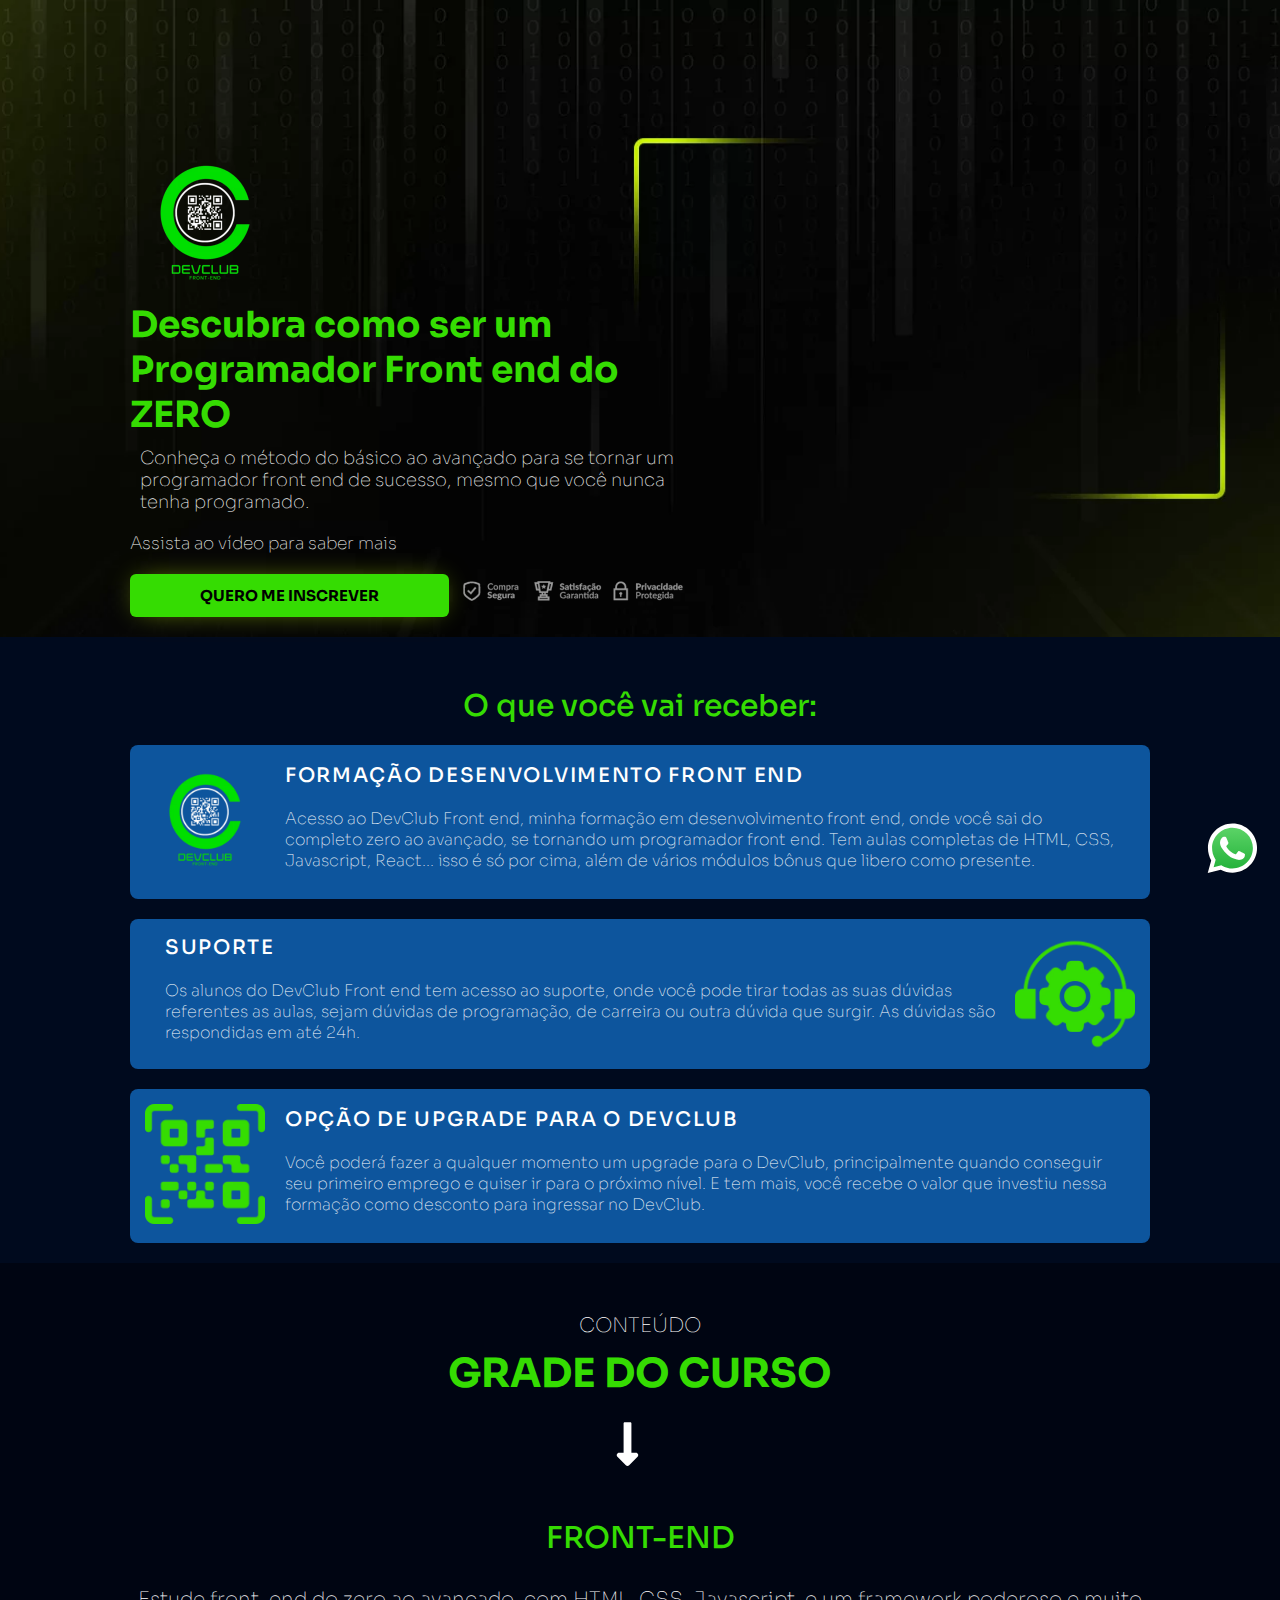
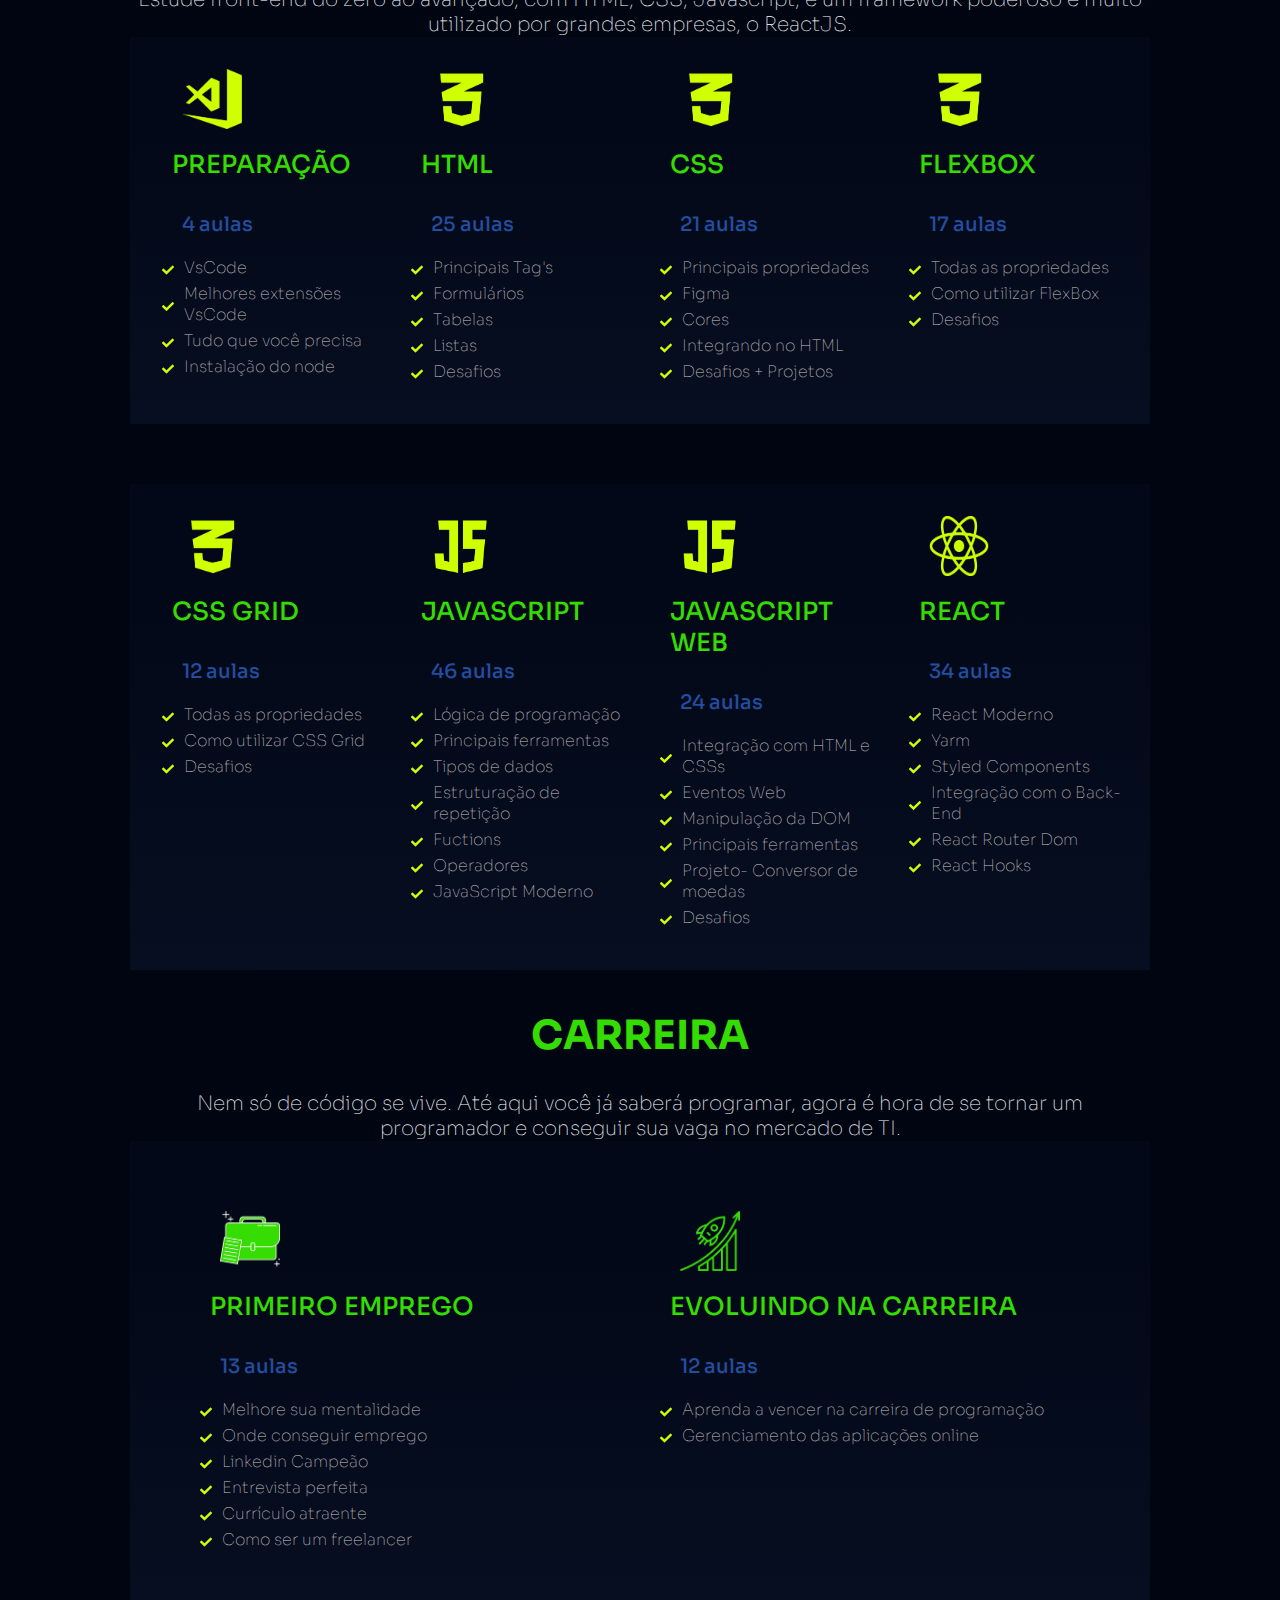
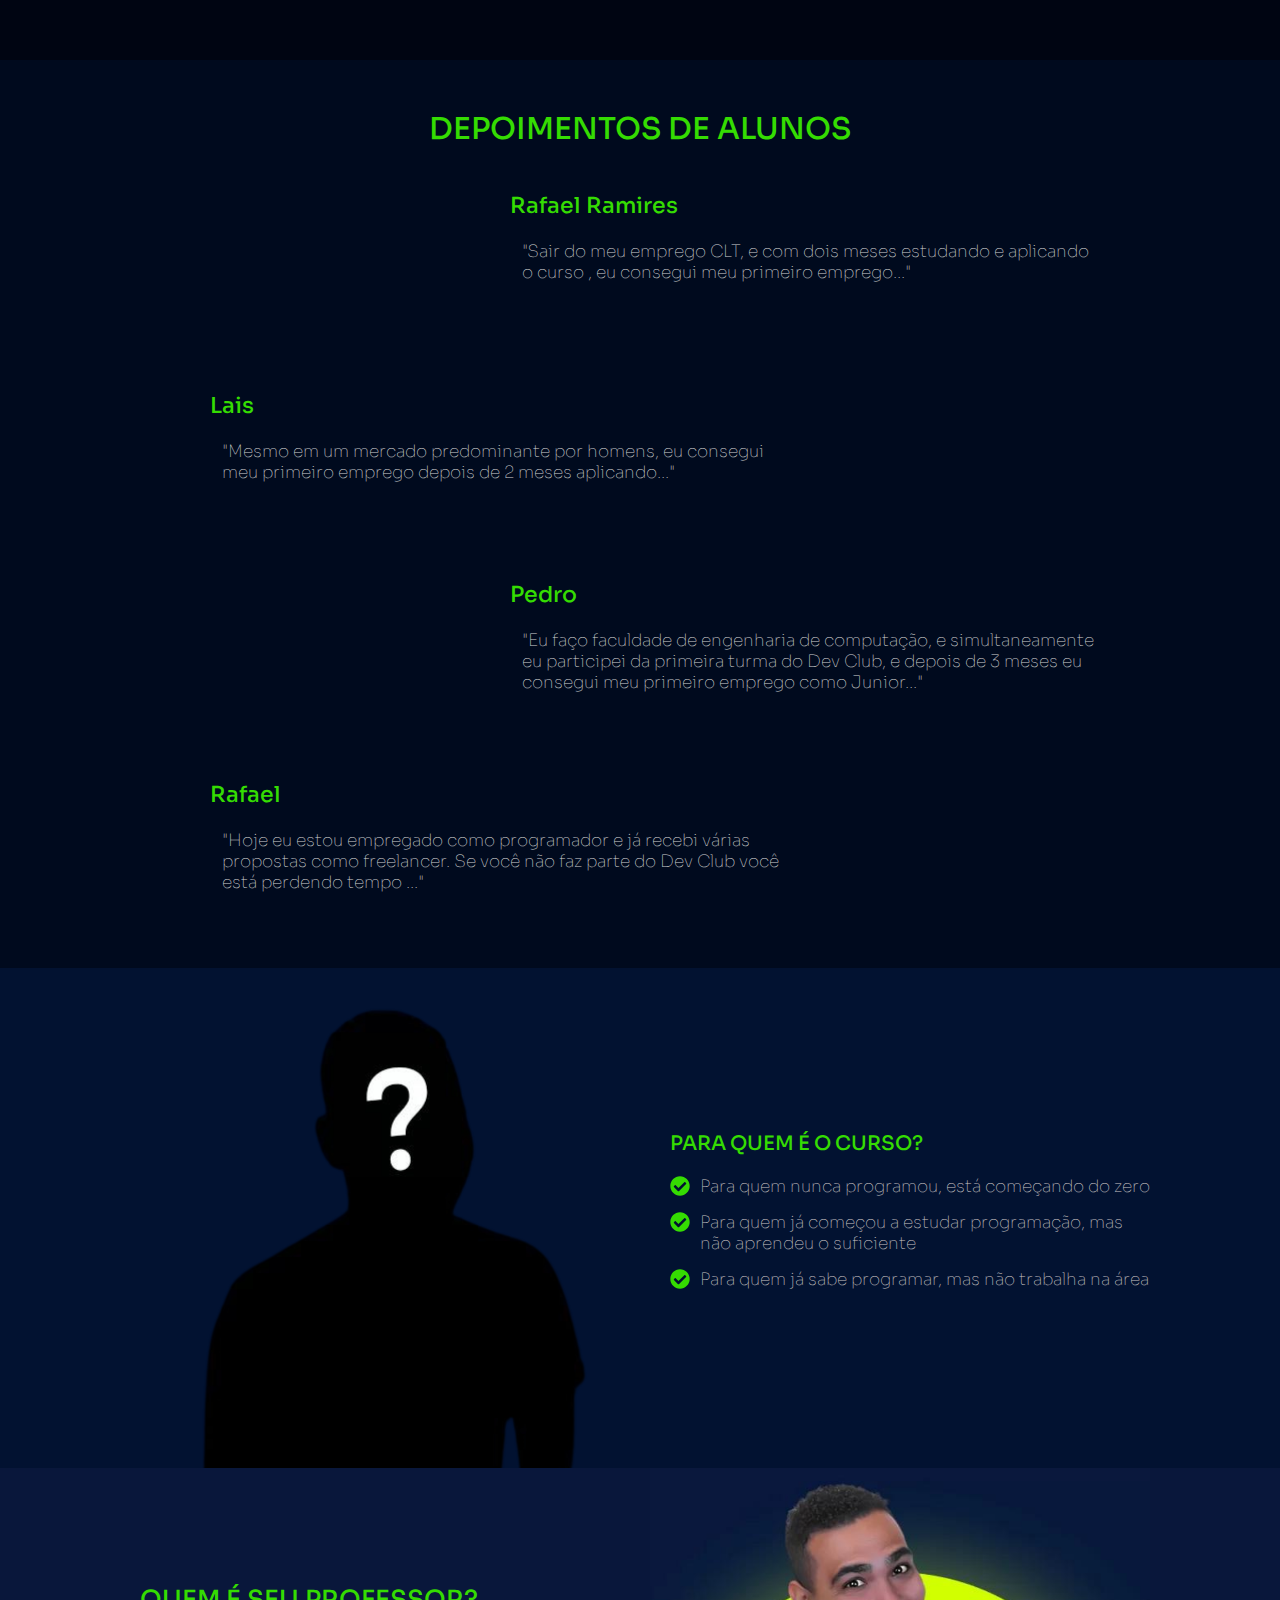
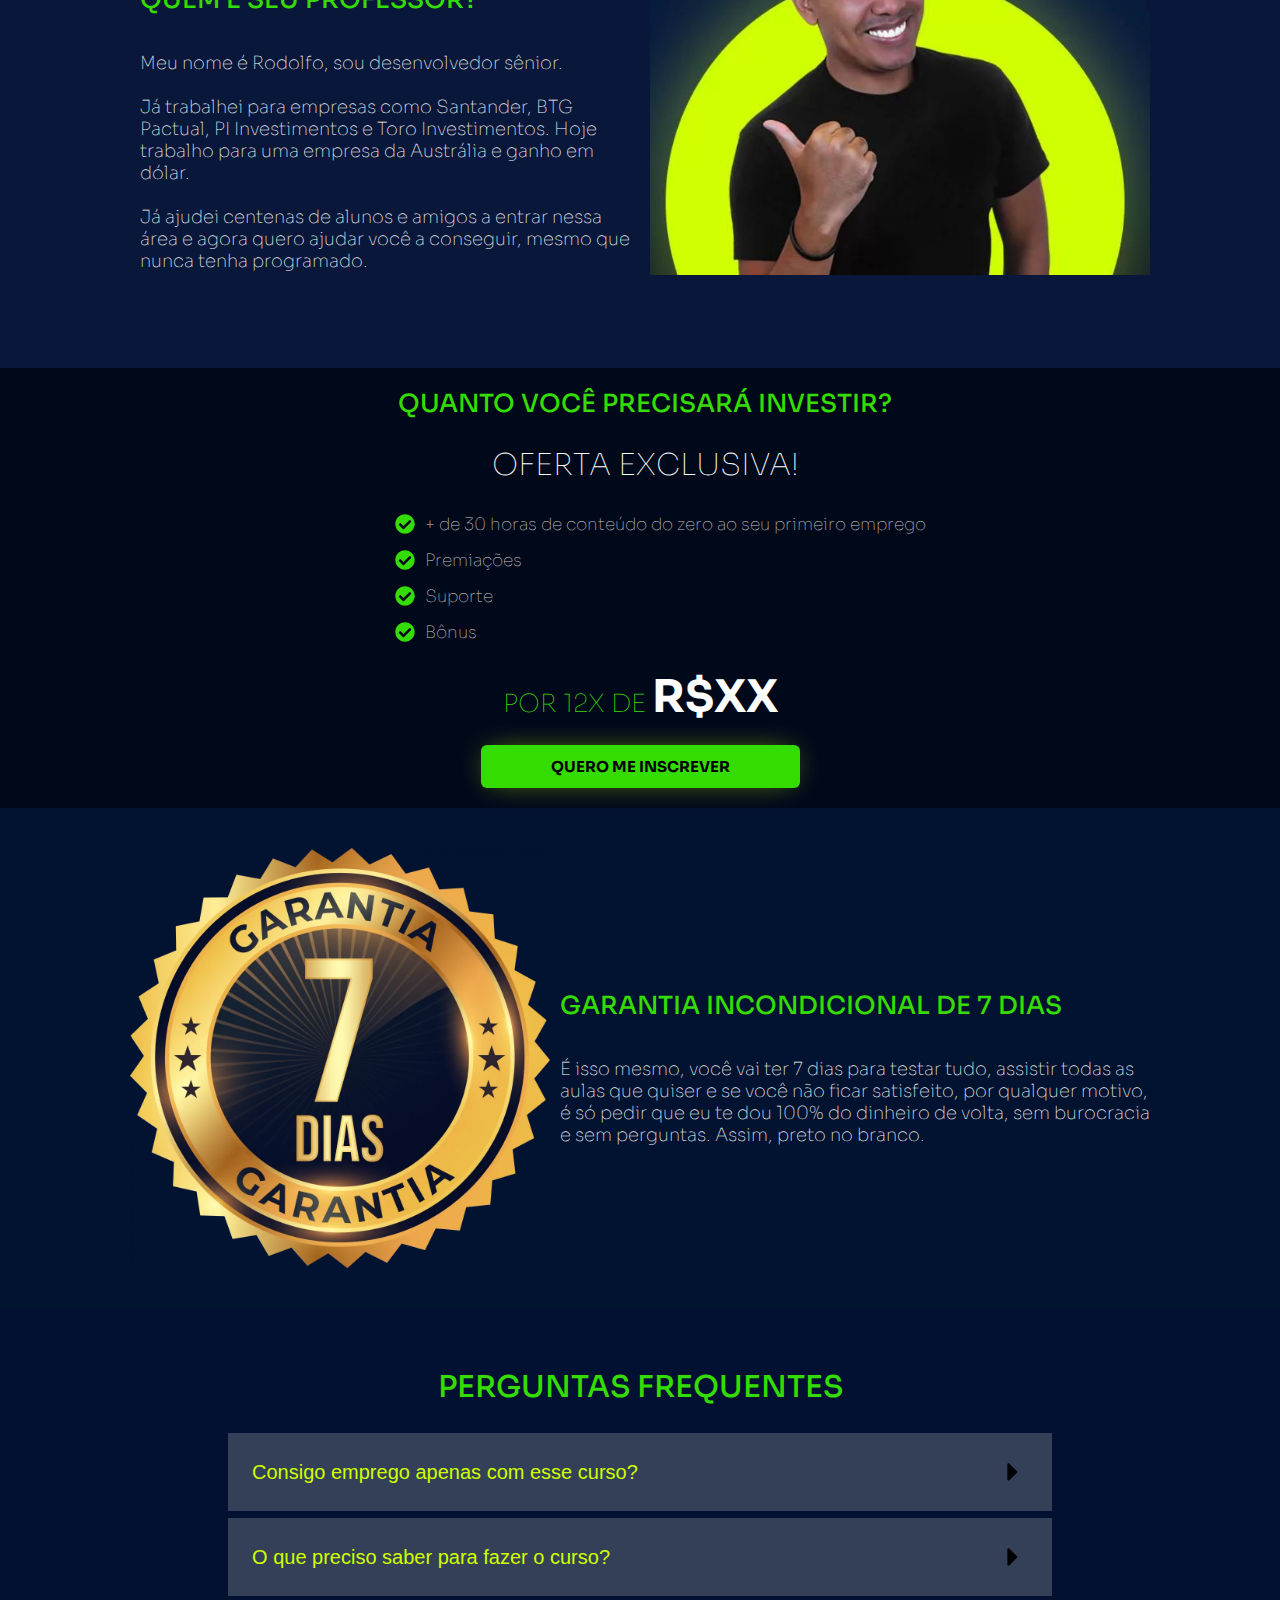
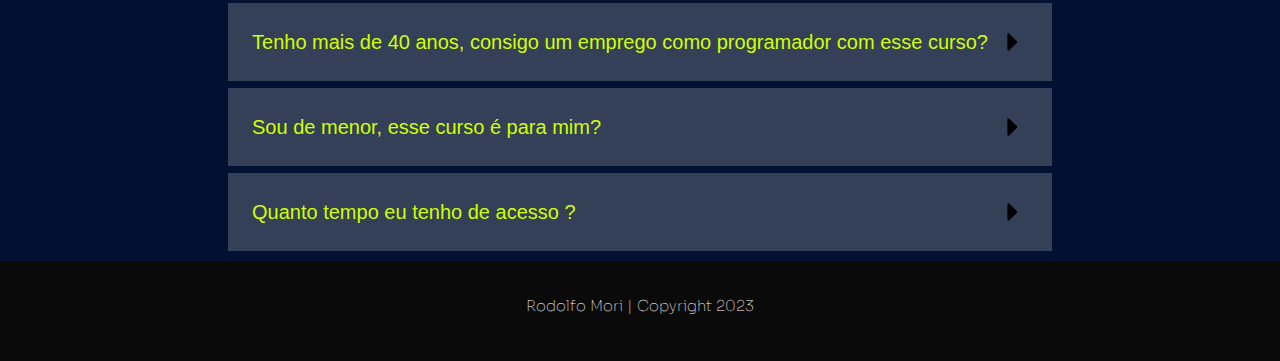
<file: index.html>
<!DOCTYPE html>
<html lang="pt-br">

<head>
    <!-- Google Tag Manager -->
    <script>(function (w, d, s, l, i) {
            w[l] = w[l] || []; w[l].push({
                'gtm.start':
                    new Date().getTime(), event: 'gtm.js'
            }); var f = d.getElementsByTagName(s)[0],
                j = d.createElement(s), dl = l != 'dataLayer' ? '&l=' + l : ''; j.async = true; j.src =
                    'https://www.googletagmanager.com/gtm.js?id=' + i + dl; f.parentNode.insertBefore(j, f);
        })(window, document, 'script', 'dataLayer', 'GTM-W6HKFWB');</script>
    <!-- End Google Tag Manager -->
    <meta charset="UTF-8">
    <meta http-equiv="X-UA-Compatible" content="IE=edge">
    <meta name="viewport" content="width=device-width, initial-scale=1.0">
    <link rel="stylesheet" href="styles.css" media="screen" />
    <link rel="stylesheet" href="responsividade.css" media="screen" />
    <meta name="description"
        content="Rodolfo Mori tem o propósito de ajudar o máximo de pessoas a transformarem suas vidas por meio da programação, assim como ele fez, ganhando altos salários, trabalhando de onde quiser, só utilizando o seu computador.">
    <title>Devclub - Frontend - Rodolfo Mori</title>
</head>

<body>
    <!-- Google Tag Manager (noscript) -->
    <noscript><iframe src="https://www.googletagmanager.com/ns.html?id=GTM-W6HKFWB" height="0" width="0"
            style="display:none;visibility:hidden"></iframe></noscript>
    <!-- End Google Tag Manager (noscript) -->
    <script src="./index.js" type="module"></script>
    <main class="main-1">
        <div class="main-1-largura">
            <div class="div-1-main-1">
                <div class="div-img">
                    <img src="assets/logo.webp" alt="imagem logo" class="img-logo">
                </div>
                <p class="p-1-main-1">Descubra como ser um Programador Front end do ZERO</p>
                <p class="p-2-main-1">Conheça o método do básico ao avançado para se tornar um programador front end de
                    sucesso, mesmo que
                    você nunca tenha programado.</p>
                <p class="p-3-main-1">Assista ao vídeo para saber mais</p>
                <button class="botao">
                    <p>QUERO ME INSCREVER</p>
                </button>
                <img src="assets/img-compra-segura.png" alt="imagem compra segura" class="img-cs">
            </div>

            <div class="video">
                <iframe width="966" height="543" src="https://www.youtube.com/embed/V2P4p4sEsAw"
                    title="Oportunidade: o caminho para o SEU PRIMEIRO EMPREGO como Programador Front-end"
                    frameborder="0"
                    allow="accelerometer; autoplay; clipboard-write; encrypted-media; gyroscope; picture-in-picture; web-share"
                    allowfullscreen></iframe>
            </div>
        </div>
    </main>

    <main class="main-2">
        <p class="p-principal">O que você vai receber:</p>
        <div class="main-2-largura">

            <div class="div-tudo-main-2">
                <div class="div-2-main-2">
                    <div class="div-3-main-2">
                        <img src="assets/logo.webp" alt="logo devclub" class="img-main-2">
                    </div>
                    <div class="div-4-main-2">
                        <p class="p-1-main-2">
                            FORMAÇÃO DESENVOLVIMENTO FRONT END
                        </p>
                        <p class="p-2-main-2">
                            Acesso ao DevClub Front end, minha formação em desenvolvimento front end, onde você sai do
                            completo zero ao avançado, se tornando um programador front end. Tem aulas completas de
                            HTML, CSS, Javascript, React... isso é só por cima, além de vários módulos bônus que libero
                            como presente.
                        </p>
                    </div>

                </div>
            </div>

            <div class="div-tudo-main-2">
                <div class="div-2-main-2-parte-2">
                    <div class="div-3-main-2-parte-2">
                        <img src="assets/img-suporte.webp" alt="logo suporte devclub" class="img-main-2">
                    </div>
                    <div class="div-4-main-2">
                        <p class="p-1-main-2">
                            SUPORTE</p>
                        <p class="p-2-main-2">
                            Os alunos do DevClub Front end tem acesso ao suporte, onde você pode tirar todas as suas
                            dúvidas referentes as aulas, sejam dúvidas de programação, de carreira ou outra dúvida que
                            surgir. As dúvidas são respondidas em até 24h.
                        </p>
                    </div>

                </div>
            </div>

            <div class="div-tudo-main-2">
                <div class="div-2-main-2">
                    <div class="div-3-main-2">
                        <img src="assets/qrcode-verde.webp" alt="qr code devclub" class="img-main-2">
                    </div>
                    <div class="div-4-main-2">
                        <p class="p-1-main-2">
                            OPÇÃO DE UPGRADE PARA O DEVCLUB
                        </p>
                        <p class="p-2-main-2">
                            Você poderá fazer a qualquer momento um upgrade para o DevClub, principalmente quando
                            conseguir seu primeiro emprego e quiser ir para o próximo nível. E tem mais, você recebe o
                            valor que investiu nessa formação como desconto para ingressar no DevClub.
                        </p>
                    </div>

                </div>
            </div>
        </div>
    </main>

    <main class="main-3">
        <div class="main-1-largura-main-3">
            <p class="p-1-main-3">CONTEÚDO</p>
            <p class="p-2-main-3">GRADE DO CURSO</p>
            <div class="div-img-main-3">
                <img src="assets/seta.svg" alt="seta para baixo" class="img-seta">
            </div>
            <p class="p-3-main-3">FRONT-END</p>
            <p class="p-4-main-3">Estude front-end do zero ao avançado, com HTML, CSS, Javascript, e um framework
                poderoso e muito
                utilizado por grandes empresas, o ReactJS.
            </p>

            <div class="div-3-main-6">
                <div class="bg-main-6">
                    <div class="div-4-main-6-icones">
                        <img src="assets/img-preparacao.png" alt="imagem preparacao">
                        <p class="p-1-main-6">PREPARAÇÃO</p>
                        <p class="p-2-main-6">4 aulas</p>
                    </div>
                    <div class="div-centro">
                        <div class="div-checks">
                            <img src="assets/check.svg" alt="imagem seta" class="check-ok">
                            <p class="p-1-div-checks">VsCode</p>
                        </div>
                        <div class="div-checks">
                            <img src="assets/check.svg" alt="imagem seta" class="check-ok">
                            <p class="p-1-div-checks">Melhores extensões VsCode</p>
                        </div>
                        <div class="div-checks">
                            <img src="assets/check.svg" alt="imagem seta" class="check-ok">
                            <p class="p-1-div-checks">Tudo que você precisa</p>
                        </div>
                        <div class="div-checks">
                            <img src="assets/check.svg" alt="imagem seta" class="check-ok">
                            <p class="p-1-div-checks">Instalação do node</p>
                        </div>
                    </div>
                </div>
                <div class="bg-main-6">
                    <div class="div-4-main-6-icones">
                        <img src="assets/img-css.png" alt="imagem css grid">
                        <p class="p-1-main-6">HTML</p>
                        <p class="p-2-main-6">25 aulas</p>
                    </div>
                    <div class="div-centro">
                        <div class="div-checks">
                            <img src="assets/check.svg" alt="imagem seta" class="check-ok">
                            <p class="p-1-div-checks">Principais Tag's</p>
                        </div>
                        <div class="div-checks">
                            <img src="assets/check.svg" alt="imagem seta" class="check-ok">
                            <p class="p-1-div-checks">Formulários</p>
                        </div>
                        <div class="div-checks">
                            <img src="assets/check.svg" alt="imagem seta" class="check-ok">
                            <p class="p-1-div-checks">Tabelas</p>
                        </div>
                        <div class="div-checks">
                            <img src="assets/check.svg" alt="imagem seta" class="check-ok">
                            <p class="p-1-div-checks">Listas</p>
                        </div>
                        <div class="div-checks">
                            <img src="assets/check.svg" alt="imagem seta" class="check-ok">
                            <p class="p-1-div-checks">Desafios</p>
                        </div>
                    </div>
                </div>

                <div class="bg-main-6">
                    <div class="div-4-main-6-icones">
                        <img src="assets/img-css.png" alt="imagem css">
                        <p class="p-1-main-6">CSS</p>
                        <p class="p-2-main-6">21 aulas</p>
                    </div>
                    <div class="div-centro">
                        <div class="div-checks">
                            <img src="assets/check.svg" alt="imagem seta" class="check-ok">
                            <p class="p-1-div-checks">Principais propriedades</p>
                        </div>
                        <div class="div-checks">
                            <img src="assets/check.svg" alt="imagem seta" class="check-ok">
                            <p class="p-1-div-checks">Figma</p>
                        </div>
                        <div class="div-checks">
                            <img src="assets/check.svg" alt="imagem seta" class="check-ok">
                            <p class="p-1-div-checks">Cores</p>
                        </div>
                        <div class="div-checks">
                            <img src="assets/check.svg" alt="imagem seta" class="check-ok">
                            <p class="p-1-div-checks">Integrando no HTML</p>
                        </div>
                        <div class="div-checks">
                            <img src="assets/check.svg" alt="imagem seta" class="check-ok">
                            <p class="p-1-div-checks">Desafios + Projetos</p>
                        </div>
                    </div>
                </div>

                <div class="bg-main-6">
                    <div class="div-4-main-6-icones">
                        <img src="assets/img-flexbox.png" alt="imagem flexbox">
                        <p class="p-1-main-6">FLEXBOX</p>
                        <p class="p-2-main-6">17 aulas</p>
                    </div>
                    <div class="div-centro">
                        <div class="div-checks">
                            <img src="assets/check.svg" alt="imagem seta" class="check-ok">
                            <p class="p-1-div-checks">Todas as propriedades</p>
                        </div>
                        <div class="div-checks">
                            <img src="assets/check.svg" alt="imagem seta" class="check-ok">
                            <p class="p-1-div-checks">Como utilizar FlexBox</p>
                        </div>
                        <div class="div-checks">
                            <img src="assets/check.svg" alt="imagem seta" class="check-ok">
                            <p class="p-1-div-checks">Desafios</p>
                        </div>
                    </div>
                </div>
            </div>

            <div class="div-3-main-6-ultimo">
                <div class="bg-main-6">
                    <div class="div-4-main-6-icones">
                        <img src="assets/img-css.png" alt="imagem css">
                        <p class="p-1-main-6">CSS GRID</p>
                        <p class="p-2-main-6">12 aulas</p>
                    </div>
                    <div class="div-centro">
                        <div class="div-checks">
                            <img src="assets/check.svg" alt="imagem seta" class="check-ok">
                            <p class="p-1-div-checks">Todas as propriedades</p>
                        </div>
                        <div class="div-checks">
                            <img src="assets/check.svg" alt="imagem seta" class="check-ok">
                            <p class="p-1-div-checks">Como utilizar CSS Grid</p>
                        </div>
                        <div class="div-checks">
                            <img src="assets/check.svg" alt="imagem seta" class="check-ok">
                            <p class="p-1-div-checks">Desafios</p>
                        </div>
                    </div>
                </div>
                <div class="bg-main-6">
                    <div class="div-4-main-6-icones">
                        <img src="assets/img-js.png" alt="imagem Javascript">
                        <p class="p-1-main-6">JAVASCRIPT</p>
                        <p class="p-2-main-6">46 aulas</p>
                    </div>
                    <div class="div-centro">
                        <div class="div-checks">
                            <img src="assets/check.svg" alt="imagem seta" class="check-ok">
                            <p class="p-1-div-checks">Lógica de programação</p>
                        </div>
                        <div class="div-checks">
                            <img src="assets/check.svg" alt="imagem seta" class="check-ok">
                            <p class="p-1-div-checks">Principais ferramentas</p>
                        </div>
                        <div class="div-checks">
                            <img src="assets/check.svg" alt="imagem seta" class="check-ok">
                            <p class="p-1-div-checks">Tipos de dados</p>
                        </div>
                        <div class="div-checks">
                            <img src="assets/check.svg" alt="imagem seta" class="check-ok">
                            <p class="p-1-div-checks">Estruturação de repetição</p>
                        </div>
                        <div class="div-checks">
                            <img src="assets/check.svg" alt="imagem seta" class="check-ok">
                            <p class="p-1-div-checks">Fuctions</p>
                        </div>
                        <div class="div-checks">
                            <img src="assets/check.svg" alt="imagem seta" class="check-ok">
                            <p class="p-1-div-checks">Operadores</p>
                        </div>
                        <div class="div-checks">
                            <img src="assets/check.svg" alt="imagem seta" class="check-ok">
                            <p class="p-1-div-checks">JavaScript Moderno</p>
                        </div>
                    </div>
                </div>

                <div class="bg-main-6">
                    <div class="div-4-main-6-icones">
                        <img src="assets/img-js.png" alt="imagem JavaScript">
                        <p class="p-1-main-6">JAVASCRIPT WEB</p>
                        <p class="p-2-main-6">24 aulas</p>
                    </div>
                    <div class="div-centro">
                        <div class="div-checks">
                            <img src="assets/check.svg" alt="imagem seta" class="check-ok">
                            <p class="p-1-div-checks">Integração com HTML e CSSs</p>
                        </div>
                        <div class="div-checks">
                            <img src="assets/check.svg" alt="imagem seta" class="check-ok">
                            <p class="p-1-div-checks">Eventos Web</p>
                        </div>
                        <div class="div-checks">
                            <img src="assets/check.svg" alt="imagem seta" class="check-ok">
                            <p class="p-1-div-checks">Manipulação da DOM</p>
                        </div>
                        <div class="div-checks">
                            <img src="assets/check.svg" alt="imagem seta" class="check-ok">
                            <p class="p-1-div-checks">Principais ferramentas</p>
                        </div>
                        <div class="div-checks">
                            <img src="assets/check.svg" alt="imagem seta" class="check-ok">
                            <p class="p-1-div-checks">Projeto- Conversor de moedas</p>
                        </div>
                        <div class="div-checks">
                            <img src="assets/check.svg" alt="imagem seta" class="check-ok">
                            <p class="p-1-div-checks">Desafios</p>
                        </div>
                    </div>
                </div>

                <div class="bg-main-6">
                    <div class="div-4-main-6-icones">
                        <img src="assets/img-react.png" alt="imagem React">
                        <p class="p-1-main-6">REACT</p>
                        <p class="p-2-main-6">34 aulas</p>
                    </div>
                    <div class="div-centro">
                        <div class="div-checks">
                            <img src="assets/check.svg" alt="imagem seta" class="check-ok">
                            <p class="p-1-div-checks">React Moderno</p>
                        </div>
                        <div class="div-checks">
                            <img src="assets/check.svg" alt="imagem seta" class="check-ok">
                            <p class="p-1-div-checks">Yarm</p>
                        </div>
                        <div class="div-checks">
                            <img src="assets/check.svg" alt="imagem seta" class="check-ok">
                            <p class="p-1-div-checks">Styled Components</p>
                        </div>
                        <div class="div-checks">
                            <img src="assets/check.svg" alt="imagem seta" class="check-ok">
                            <p class="p-1-div-checks">Integração com o Back-End</p>
                        </div>
                        <div class="div-checks">
                            <img src="assets/check.svg" alt="imagem seta" class="check-ok">
                            <p class="p-1-div-checks">React Router Dom</p>
                        </div>
                        <div class="div-checks">
                            <img src="assets/check.svg" alt="imagem seta" class="check-ok">
                            <p class="p-1-div-checks">React Hooks</p>
                        </div>
                    </div>
                </div>
            </div>

            <p class="p-2-main-3">CARREIRA</p>
            <p class="p-4-main-3">Nem só de código se vive. Até aqui você já saberá programar, agora é hora de se tornar
                um programador e
                conseguir sua vaga no mercado de TI.
            </p>

            <div class="div-3-main-6-ultimo-carreira">
                <div class="bg-main-6">
                    <div class="div-4-main-6-icones">
                        <img src="assets/img-job.webp" alt="imagem job">
                        <p class="p-1-main-6">PRIMEIRO EMPREGO </p>
                        <p class="p-2-main-6">13 aulas</p>
                    </div>
                    <div class="div-centro">
                        <div class="div-checks">
                            <img src="assets/check.svg" alt="imagem seta" class="check-ok">
                            <p class="p-1-div-checks">Melhore sua mentalidade</p>
                        </div>
                        <div class="div-checks">
                            <img src="assets/check.svg" alt="imagem seta" class="check-ok">
                            <p class="p-1-div-checks">Onde conseguir emprego</p>
                        </div>
                        <div class="div-checks">
                            <img src="assets/check.svg" alt="imagem seta" class="check-ok">
                            <p class="p-1-div-checks">Linkedin Campeão</p>
                        </div>
                        <div class="div-checks">
                            <img src="assets/check.svg" alt="imagem seta" class="check-ok">
                            <p class="p-1-div-checks">Entrevista perfeita</p>
                        </div>
                        <div class="div-checks">
                            <img src="assets/check.svg" alt="imagem seta" class="check-ok">
                            <p class="p-1-div-checks">Currículo atraente</p>
                        </div>
                        <div class="div-checks">
                            <img src="assets/check.svg" alt="imagem seta" class="check-ok">
                            <p class="p-1-div-checks">Como ser um freelancer</p>
                        </div>
                    </div>
                </div>
                <div class="bg-main-6">
                    <div class="div-4-main-6-icones">
                        <img src="assets/img-carreira.webp" alt="imagem evoluindo carreira">
                        <p class="p-1-main-6">EVOLUINDO NA CARREIRA</p>
                        <p class="p-2-main-6">12 aulas</p>
                    </div>
                    <div class="div-centro">
                        <div class="div-checks">
                            <img src="assets/check.svg" alt="imagem seta" class="check-ok">
                            <p class="p-1-div-checks">Aprenda a vencer na carreira de programação</p>
                        </div>
                        <div class="div-checks">
                            <img src="assets/check.svg" alt="imagem seta" class="check-ok">
                            <p class="p-1-div-checks">Gerenciamento das aplicações online</p>
                        </div>
                    </div>
                </div>
            </div>
    </main>

    <main class="main-4">
        <div class="main-1-largura-main-3">
            <p class="p-3-main-3">DEPOIMENTOS DE ALUNOS</p>

            <div class="div-video">
                <iframe max-width="100%" max-height="100%" src="https://www.youtube.com/embed/JpJUa1AAVz4"
                    title="DEPOIMENTO - RAFAEL RAMIRES" frameborder="0"
                    allow="accelerometer; autoplay; clipboard-write; encrypted-media; gyroscope; picture-in-picture; web-share"
                    allowfullscreen></iframe>

                <div>
                    <p class="p-1-main-4">Rafael Ramires</p>
                    <p class="p-2-main-4">"Sair do meu emprego CLT, e com dois meses estudando e aplicando o curso , eu
                        consegui meu
                        primeiro emprego..."</p>
                </div>
            </div>

            <div class="div-video-contrario">
                <iframe max-width="100%" max-height="100%" src="https://www.youtube.com/embed/Fo6xfSax-6Y"
                    title="Depoimento Lais" frameborder="0"
                    allow="accelerometer; autoplay; clipboard-write; encrypted-media; gyroscope; picture-in-picture; web-share"
                    allowfullscreen></iframe>

                <div>
                    <p class="p-1-main-4">Lais</p>
                    <p class="p-2-main-4">"Mesmo em um mercado predominante por homens, eu consegui meu primeiro emprego
                        depois de 2 meses aplicando..."</p>
                </div>
            </div>

            <div class="div-video">
                <iframe max-width="100%" max-height="100%" src="https://www.youtube.com/embed/2E9U3qMeofo"
                    title="Depoimento Pedro" frameborder="0"
                    allow="accelerometer; autoplay; clipboard-write; encrypted-media; gyroscope; picture-in-picture; web-share"
                    allowfullscreen></iframe>

                <div>
                    <p class="p-1-main-4">Pedro</p>
                    <p class="p-2-main-4">"Eu faço faculdade de engenharia de computação, e simultaneamente eu
                        participei da primeira turma do Dev Club, e depois de 3 meses eu consegui meu primeiro emprego
                        como Junior..."</p>
                </div>
            </div>

            <div class="div-video-contrario">
                <iframe max-width="100%" max-height="100%" src="https://www.youtube.com/embed/2MYpikUaieU"
                    title="Depoimento Rafa" frameborder="0"
                    allow="accelerometer; autoplay; clipboard-write; encrypted-media; gyroscope; picture-in-picture; web-share"
                    allowfullscreen></iframe>

                <div>
                    <p class="p-1-main-4">Rafael</p>
                    <p class="p-2-main-4">"Hoje eu estou empregado como programador e já recebi várias propostas como
                        freelancer. Se você não faz parte do Dev Club você está perdendo tempo ..."</p>
                </div>
            </div>
        </div>
    </main>

    <main class="main-5">
        <div class="main-1-largura">
            <img src="assets/rodolfo-bg-5.png" alt="imagem rodolfo" class="img-rodolfo-main-5">
            <div class="div-2-main-5-icones">
                <p class="p-1-main-5">PARA QUEM É O CURSO?</p>
                <div class="div-checks-main-5">
                    <img src="assets/check-main5.svg" alt="imagem seta" class="check">
                    <p class="p-1-div-checks-main-5">Para quem nunca programou, está começando do zero</p>
                </div>
                <div class="div-checks-main-5">
                    <img src="assets/check-main5.svg" alt="imagem seta" class="check">
                    <p class="p-1-div-checks-main-5">Para quem já começou a estudar programação, mas não aprendeu o
                        suficiente</p>
                </div>
                <div class="div-checks-main-5">
                    <img src="assets/check-main5.svg" alt="imagem seta" class="check">
                    <p class="p-1-div-checks-main-5">Para quem já sabe programar, mas não trabalha na área</p>
                </div>
            </div>
        </div>
    </main>

    <main class="main-6">
        <div class="main-1-largura">
            <div style="margin-right: 10px;">
                <p class="p-1-main-6">QUEM É SEU PROFESSOR?</p>
                <p class="p-2-main-1">Meu nome é Rodolfo, sou desenvolvedor sênior. <br><br>Já trabalhei para empresas
                    como Santander, BTG Pactual, PI
                    Investimentos e Toro Investimentos. Hoje trabalho para uma empresa da Austrália e ganho em dólar.
                    <br><br>Já
                    ajudei centenas de alunos e amigos a entrar nessa área e agora quero ajudar você a conseguir, mesmo
                    que
                    nunca tenha programado.
                </p>
            </div>
            <img src="assets/rodolfo-bg6.png" alt="foto rodolfo" class="rodolfo-main-6">
        </div>
    </main>

    <main class="main-7">
        <div class="main-2-largura">
            <div>
                <p class="p-1-main-6">QUANTO VOCÊ PRECISARÁ INVESTIR?</p>
                <p class="p-2-main-7">OFERTA EXCLUSIVA!</p>
            </div>
            <div class="div-2-main-5-icones">
                <div class="div-checks-main-5">
                    <img src="assets/check-main5.svg" alt="imagem seta" class="check">
                    <p class="p-1-div-checks-main-5">+ de 30 horas de conteúdo do
                        zero ao seu primeiro emprego</p>
                </div>
                <div class="div-checks-main-5">
                    <img src="assets/check-main5.svg" alt="imagem seta" class="check">
                    <p class="p-1-div-checks-main-5">Premiações</p>
                </div>
                <div class="div-checks-main-5">
                    <img src="assets/check-main5.svg" alt="imagem seta" class="check">
                    <p class="p-1-div-checks-main-5">Suporte</p>
                </div>
                <div class="div-checks-main-5">
                    <img src="assets/check-main5.svg" alt="imagem seta" class="check">
                    <p class="p-1-div-checks-main-5">Bônus</p>
                </div>
            </div>
            <p class="p-ultimo-main-7">POR 12X DE <strong>R$XX</strong></p>
            <button class="botao">
                <p>QUERO ME INSCREVER</p>
            </button>
        </div>
    </main>
    <main class="main-8">
        <div class="main-1-largura">
            <img src="assets/garantia-7dias.webp" alt="selo garantia 7 dias">
            <div class="div-img-main-8">
                <p class="p-1-main-6">GARANTIA INCONDICIONAL DE 7 DIAS</p>
                <p class="p-2-main-1">É isso mesmo, você vai ter 7 dias para testar tudo, assistir todas as aulas que
                    quiser e se você não
                    ficar satisfeito, por qualquer motivo, é só pedir que eu te dou 100% do dinheiro de volta, sem
                    burocracia e sem perguntas. Assim, preto no branco.</p>
            </div>
        </div>
    </main>

    <main class="main-9">
        <div class="main-2-largura">
            <div style="padding: 10px;">
                <p class="p-3-main-3">PERGUNTAS FREQUENTES</p>
                <button class="botao-pergunta">Consigo emprego apenas com esse curso?
                    <img src="assets/seta-perguntas.svg" alt="seta" class="imagem-pergunta"
                        style="width: 30px; height: 30px;">
                </button>
                <div class="pergunta" style="display: none;">
                    <p class="p-resposta">Sim. Você nunca viu nada igual. Vou te levar do extremo Zero e te ensinar tudo
                        o que você precisa
                        saber pra programar. Mas além disso, vou te ajudar a se destacar no LinkedIn, a fazer um
                        currículo completo, e como se portar em uma entrevista de programação. Você sem dúvida vai
                        conseguir um emprego, SE aplicar todas as dicas e instruções.</p>
                </div>

                <button class="botao-pergunta">O que preciso saber para fazer o curso?
                    <img src="assets/seta-perguntas.svg" alt="seta" class="imagem-pergunta"
                        style="width: 30px; height: 30px;">
                </button>
                <div class="pergunta" style="display: none;">
                    <p class="p-resposta">NADA. Apenas precisa ter vontade de aprender. Mas não precisa ter nenhum
                        conhecimento de
                        programação. Vai aprender tudo o que precisa no DevClub. </p>
                </div>

                <button class="botao-pergunta">Tenho mais de 40 anos, consigo um emprego como programador com esse
                    curso?
                    <img src="assets/seta-perguntas.svg" alt="seta" class="imagem-pergunta"
                        style="width: 30px; height: 30px;">
                </button>
                <div class="pergunta" style="display: none;">
                    <p class="p-resposta">O mercado de trabalho na área de programação está com escassez de
                        profissionais, por tanto, tudo
                        o que as empresas procuram como requisito é saber programar, independente do horário. Não há
                        preconceito de idade, sexo, raça, nada.

                    </p>
                </div>

                <button class="botao-pergunta">Sou de menor, esse curso é para mim?
                    <img src="assets/seta-perguntas.svg" alt="seta" class="imagem-pergunta"
                        style="width: 30px; height: 30px;">
                </button>
                <div class="pergunta" style="display: none;">
                    <p class="p-resposta">Com certeza. Com o que vai aprender no DevClub, você vai poder entrar no
                        mercado de trabalho como
                        Jovem Aprendiz, ou até ser seu próprio chefe, trabalhando como Frelancer.
                    </p>
                </div>

                <button class="botao-pergunta">Quanto tempo eu tenho de acesso ?
                    <img src="assets/seta-perguntas.svg" alt="seta" class="imagem-pergunta"
                        style="width: 30px; height: 30px;">
                </button>
                <div class="pergunta" style="display: none;">
                    <p class="p-resposta">O acesso ao DevClub é anual. Entrando para o Club, você terá acesso por um
                        ano, e após poderá
                        renovar o acesso ano a ano, caso desejar.
                    </p>
                </div>
            </div>
        </div>
    </main>

    </main>
    <footer>
        <div class="div-footer">
            <p>
                Rodolfo Mori | Copyright 2023
            </p>
    </footer>
    </div>
    <div class="whatsapp">
        <a href="Https://go.rodolfomori.com.br/suportev">
            <img src="./assets/whats-app.svg" alt="logo do WhatsApp">
        </a>
    </div>
</body>

</html>
</file>
<file: styles.css>
@font-face {
    font-family: 'Sora';
    font-display: swap;
    src: url("./assets/fonts/Sora/Sora-Thin.ttf") format('truetype');
}

@font-face {
    font-family: 'Sora-Bold';
    font-display: swap;
    src: url("./assets/fonts/Sora/Sora-Bold.ttf") format('truetype');
}

@font-face {
    font-family: 'Sora-Regular';
    font-display: swap;
    src: url("./assets/fonts/Sora/Sora-Regular.ttf") format('truetype');
}

@font-face {
    font-family: 'Sora-Medium';
    font-display: swap;
    src: url('./assets/fonts/Sora/Sora-Medium.ttf');
}


* {
    padding: 0;
    margin: 0;
    box-sizing: border-box;
    text-decoration: none;
    color: #fff;
}

.main-1 {
    background-image: url('assets/bg-main-1.webp');
    background-repeat: no-repeat;
    background-position: top;
    background-size: cover;
    background-color: #000000;
    /* height: 100vh; */
}
.main-1-largura, .main-2-largura{
    max-width: 1020px;
    margin: 0 auto;
    display: flex;
    justify-content: space-between;
    align-items: center;
}
.div-img{
    padding-top: 148px;
}
.img-logo{
    width: 150px;
    height: 150px;
}
.p-1-main-1{
    color: #35DC02;
    font-family: 'Sora-Bold';
    font-size: 36px;
}
.p-2-main-1,
.p-2-main-7{
    color: #FFFFFF;
    font-family: "Montserrat", Sans-serif;
    font-size: 18px;
    font-family: 'Sora';
    padding-top: 10px;
    padding-left: 10px;
}
.p-3-main-1{
    color: #FFFFFF;
    font-family: 'Sora';
    font-size: 17px;
    padding-top: 20px;
}
.botao {
    transition: 1s;
    animation-name: tamanho;
    animation-iteration-count: infinite;
    animation-duration: 1s;
    animation-timing-function: ease-in-out;
    background-color: #35DC02;
    border-radius: 6px 6px 6px 6px;
    box-shadow: 0px 0px 29px -9px rgb(207 255 0 / 66%);
    padding: 12px 70px;
    cursor: pointer;
    margin-top: 20px;
    border: none;
    border-radius: 6px;
    margin-bottom: 20px;
    text-align: center;
    }

.botao p {
font-family: 'Sora-Bold';
font-size: 15px;
color: #000;
}

.botao:hover {
transform: scale(1.05);
animation: none;
}

@keyframes tamanho {
0% {
    transform: scale(1);
}

50% {
    transform: scale(1.05);
}

100% {
    transform: scale(1);
}
}
.img-cs{
    width: 41%;
    opacity: 0.6;
    padding-left: 10px;
}
.video {
    width: 100%;
    max-width: 500px;
    max-height: 350px;
    max-width: 500px;

}

.video iframe {
    border-radius: 18px;
    width: 100%;
    height: 100%;
    height: 250px;
}
.main-2{
    background-color: #000A1E;
}
.main-2-largura{
    flex-direction: column;
}
.p-principal, 
.p-2-main-3,
.p-3-main-3{
    color: #35DC02;
    font-family: 'Sora-Medium';
    font-size: 30px;
    text-align: center;
    padding-top: 50px;
    padding-bottom: 20px;
}
.div-tudo-main-2 {
    margin: 0 auto;
}
.p-1-main-2 {
    color: #fff;
    margin-bottom: 10px;
    font-size: 20px;
    font-family: 'Sora-Medium';
    letter-spacing: 1.7px;
    padding-left: 20px;
}
.p-2-main-2 {
    color: #fff;
    font-family: 'Sora';
    padding: 10px 20px;
}
.div-2-main-2, .div-2-main-2-parte-2 {
    border-radius: 8px;
    display: flex;
    flex-direction: column;
    align-items: center;
    justify-content: center;
    padding: 15px;
    margin-bottom: 20px;
}
.div-2-main-2,
.div-2-main-2-parte-3 {
    background-color: #0D559D;
    display: flex;
    flex-direction: row;
}
.img-main-2{
    max-width: 120px;
}
.div-2-main-2-parte-2,
.div-2-main-2-parte-3 {
    background-color: #0D559D;
    display: flex;
    flex-direction: row-reverse;
}
.div-3-main-2-parte-2 {
    /* max-width: 120px; */
    display: flex;
    flex-direction: row-reverse;
    justify-content: end;
    align-items: flex-end;
}
.main-3{
    background-color: #000512;
    padding-bottom: 30px;
}
.p-1-main-3{
    color: #FFFFFF;
    font-family: 'Sora';
    font-size: 22px;
}
.div-img-main-3{
   width: 50px;
   height: 50px;
   text-align: center;
   display: flex;
   margin: 0 auto;
}
.main-1-largura-main-3{
    max-width: 1020px;
    margin: 0 auto;
}
.p-1-main-3,
.p-4-main-3{
    color: #FFFFFF;
    font-family: 'Sora';
    font-size: 20px;
    text-align: center;
    padding-top: 50px;
}
.p-2-main-3{
    padding-top: 10px;
    font-family: 'Sora-Bold';
    font-size: 40px;
}
.p-4-main-3{
    padding-top: 10px;
}
.div-3-main-6,
.div-3-main-6-ultimo,
.div-3-main-6-ultimo-carreira {
    background-image: linear-gradient(180deg, #4870BF08 27%, #4870BF1F 150%);
    display: grid;
    grid-template-columns: 1fr 1fr 1fr 1fr;
    padding: 12px;
    margin-bottom: 60px;
}
.div-3-main-6-ultimo,
.div-3-main-6-ultimo-carreira {
    margin-bottom: 30px;
}
.div-3-main-6-ultimo-carreira {
    grid-template-columns: 1fr 1fr;
    padding: 50px 50px 20px 50px;
}

.check-ok {
    width: 12px;
}

.bg-main-6 {
    margin-bottom: 25px;
}

.div-4-main-6-icones {
    display: flex;
    flex-direction: column;
    margin: 20px 0 0 0;
    padding-left: 20px;
}

.div-4-main-6-icones img {
    width: 60px;
    height: 60px;
    margin-left: 20px;
}

.p-1-main-6,
.p-2-main-6 {
    padding-top: 20px;
    margin-bottom: 7px;
    color: #fff;
    font-family: 'Sora-Bold';
    padding-left: 20px;
    font-size: 18px;
}


.p-2-main-6 {
    padding-top: 5px;
    margin-bottom: 20px;
    color: #244d9f;
    font-family: 'Sora-Medium';
    font-size: 20px;
}

.div-checks {
    display: flex;
    padding-left: 20px;
}

.p-1-div-checks {
    font-family: 'Sora';
    color: rgb(204, 197, 197);
    margin-left: 10px;
    margin-bottom: 5px;
}

.main-4{
    background-color: #000A1E;
}
.div-video,
.div-video-contrario {
    display: flex;
    align-items: center;
    justify-content: center;
    border-radius: 5px;
}
.p-1-main-4{
    color: #35DC02;
    font-family: 'Sora-Medium';
    font-size: 22px;
    padding-bottom: 10px;
}
.p-2-main-4{
    color: #D3D3D3;
    font-family: 'Sora';
    font-size: 17px;
    padding: 12px;
    max-width: 600px;
}
.p-1-main-4,
.p-2-main-4{
    margin-left: 40px;
}
.div-video-contrario{
    padding-top: 50px;
    padding-bottom: 50px;
    flex-direction: row-reverse;
}
.main-5{
    background-color: #021231;
}
.img-rodolfo-main-5{
    max-width: 500px;
    max-height: 550px;
}
.check {
    width: 5px;
}
.div-2-main-5-icones img {
    width: 20px;
    height: 20px;
    margin-left: 20px;
}
.p-1-main-5, 
.p-1-main-6{
    color: #35DC02;
    font-family: 'Sora-Medium';
    font-size: 20px;
    padding-bottom: 20px;
    padding-left: 40px;
}
.div-checks-main-5{
    display: flex;
    padding-bottom: 10px;
    padding-left: 20px;
    
}
.p-1-div-checks-main-5 {
    font-family: 'Sora';
    color: rgb(204, 197, 197);
    margin-left: 10px;
    margin-bottom: 5px;
    font-size: 17px;
}
.main-6{
    background-color: #09173B;
}
.rodolfo-main-6{
    max-width: 500px;
    max-height: 500px;
}
.p-1-main-6{
    padding-left: 10px;
}

.main-7{
    background-color: #00091A;
}
.p-2-main-7{
    padding-top: 0px;
    text-align: center;
    padding-bottom: 30px;
    font-size: 30px;
}
.p-1-main-6{
    font-size: 25px;
}
.p-ultimo-main-7{
    color: #35DC02;
    padding-top: 10px;
    font-family: 'Sora';
    font-size: 25px;
}
.p-ultimo-main-7 strong{
    color: #fff;
    padding-top: 10px;
    font-family: 'Sora-Bold';
    font-size: 45px; 
}
.main-8,
.main-9{
    background-color: #021231;
}
.div-img-main-8{
    display: flex;
    flex-direction: column;
}
.main-8 img{
    padding-top: 40px;
    padding-bottom: 40px;
    max-width: 500px;
    max-height: 500px;
}

.main-9{
    background-color: #021131;
}
.p-1-main-9{
    text-align: center;
}
.botao-pergunta{
    width: 100%;
    color: #CFFF00;
    background-color: #344057;
    border: 0px;
    font-size: 20px;
    margin-top: 7px;
    text-align: left;
    padding: 24px;
    cursor: pointer;
    display: flex;
    justify-content: space-between;
    align-items: center;
}
.imagem-pergunta{
    margin-left: 10px;
}
.pergunta{
    width: 100%;
    background-color: #344057;
    margin-left: auto;
    margin-right: auto;
    padding: 24px;
    font-size: 16px;
    color: #FFF;
}
.pergunta p{
    font-size: 16px;
}
.p-resposta{
    font-size: 16px;
    font-family: 'Sora';
    max-width: 750px;
}
footer {
    background-color: #0a0a0a;
    height: 100px;
}

.div-footer {
    width: 100%;
}

.div-footer p {
    text-align: center;
    color: #fff;
    padding: 35px;
    font-size: 15px;
    font-family: 'Sora';
}
.whatsapp {
    position: fixed;
    bottom: 0;
    right: 0;
    margin-right: 20px;
    margin-bottom: 20px;
}
.whatsapp img {
    max-width: 55px;
    height: 55px;
    transition: .8s;
    cursor: pointer;
}
.whatsapp img:hover {
    transform: scale(1.05);
}
</file>
<file: responsividade.css>
@media (max-width:1260px) {
    .main-1 {
        background-image: url('assets/bg-1-mobile.webp');
    }
    
    .main-1-largura,
    .main-1-largura-main-3 {
        display: flex;
        flex-direction: column;
        align-items: center;
        justify-content: center;
        padding: 10px;
    }
    
    .img-cs {
        width: 30%;
        display: flex;
        padding-bottom: 20px;
    }
    
    .p-1-main-6 {
        text-align: center;
    }
}
@media (max-width: 800px) {
    .main-1 {
        background-image: url('assets/bg-1-mobile.webp');
    }

    .main-1-largura,
    .main-1-largura-main-3 {
        display: flex;
        flex-direction: column;
        align-items: center;
        justify-content: center;
        padding: 10px;
    }

    .main-1-largura-main-3,
    .p-1-main-4,
    .p-2-main-4 {
        padding: 0px;
        margin-left: 0px;
        padding-top: 10px;
        padding-bottom: 10px;
    }

    .div-2-main-1 {
        margin-right: 0px;
    }

    .div-1-main-1 {
        text-align: center;
    }

    .div-img {
        padding-top: 10px;
    }

    .botao {
        width: 70%;
    }

    .botao p {
        font-size: 12px;
    }

    .img-cs {
        width: 60%;
        display: flex;
        margin: 0 auto;
    }

    .main-2-largura {
        padding: 10px;
    }

    .p-1-main-1,
    .p-2-main-1 {
        max-width: 100%;
        padding: 10px;
    }

    .div-video,
    .div-video-contrario {
        padding: 10px;
    }

    .p-4-main-3 {
        padding: 10px;
    }

    .img-rodolfo-main-5 {
        padding-bottom: 20px;
        max-width: 300px;
    }

    .div-video,
    .div-video-contrario {
        display: grid;
        grid-template-columns: 1fr;
        justify-content: center;
        align-content: center;
        align-items: center;
        padding-top: 0px;
        padding-bottom: 0px;
    }

    .rodolfo-main-6,
    .main-8 img {
        max-width: 300px;
    }

    .div-4-main-6-icones {
        padding-left: 0;
    }

    .div-4-main-6-icones img,
    .p-1-main-6,
    .p-2-main-6,
    .div-checks {
        margin-left: 0;
        padding-left: 0;

    }
}

@media (max-width:714px) {

    .div-3-main-6,
    .div-3-main-6-ultimo,
    .div-3-main-6-ultimo-carreira,
    .div-4-main-6-icones {
        grid-template-columns: 1fr;
        justify-content: center;
        align-content: center;
        align-items: center;
    }

    .div-checks {
        justify-content: center;
        align-content: center;
    }

    .div-centro {
        display: flex;
        flex-direction: column;
        align-items: flex-start;
    }

    .bg-main-6 {
        display: flex;
        flex-direction: column;
        justify-content: center;
        align-items: center;
    }

    .div-2-main-2,
    .div-2-main-2-parte-2 {
        display: flex;
        padding: 10px;
        flex-direction: column;
    }
    .img-cs {
        width: 40%;
        display: flex;
        padding-bottom: 20px;
    }

}
@media (max-width:400px) {
    .video iframe {
        height: 200px;
    }
}
</file>
